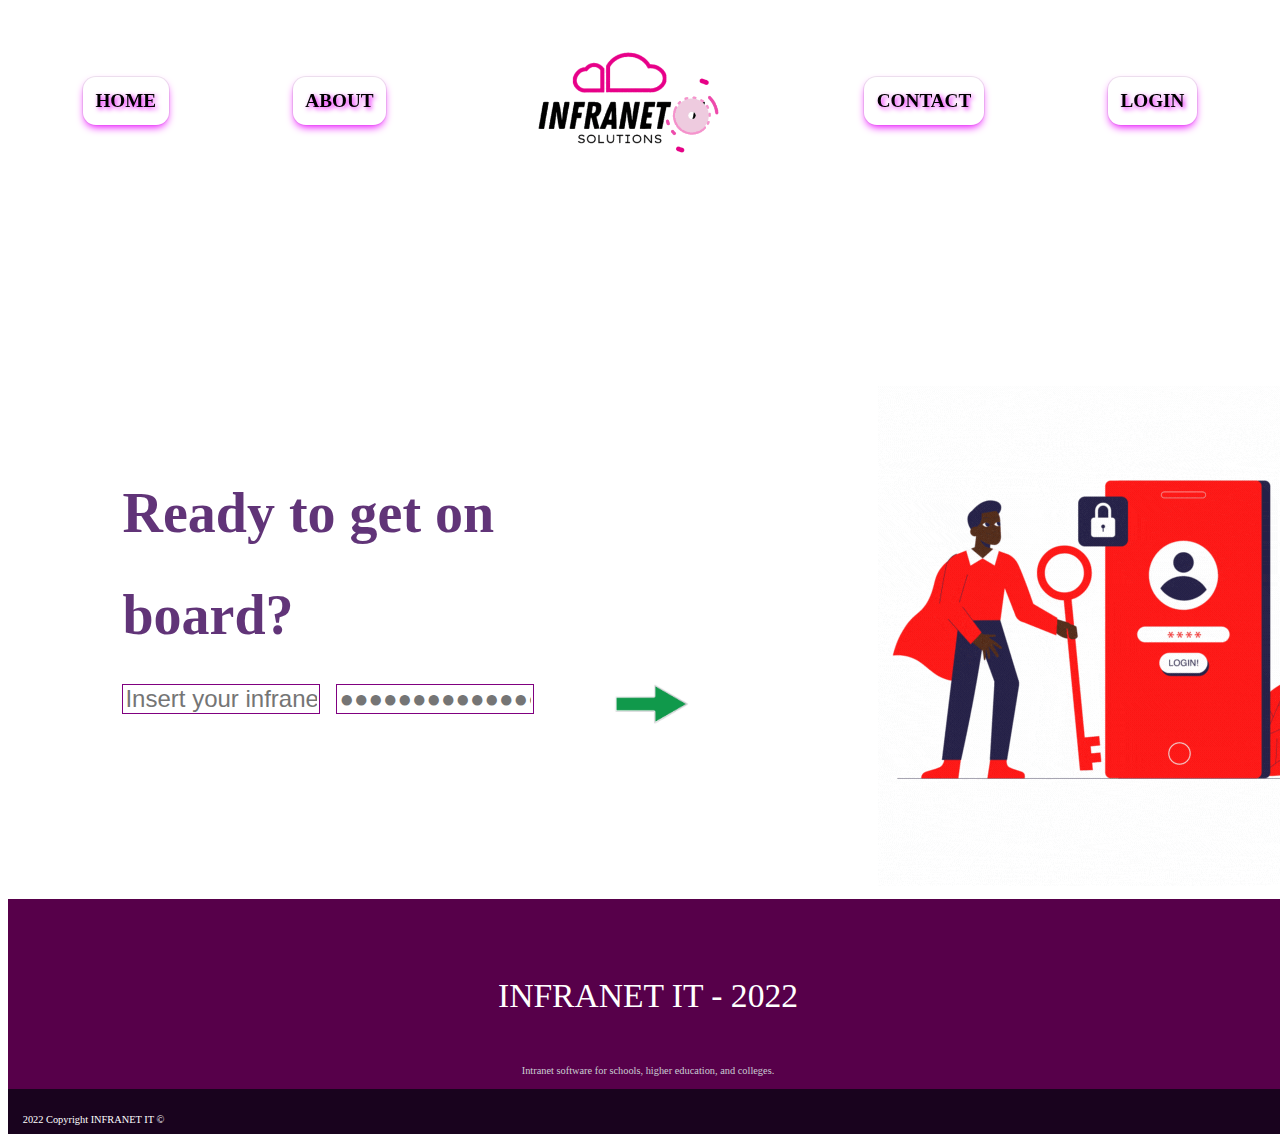
<file: Login/index.html>
<!DOCTYPE html>
<html lang="en">

    <head>
        <meta charset="UTF-8">
        <meta http-equiv="X-UA-Compatible" content="IE=edge">
        <meta name="viewport" content="width=device-width, initial-scale=1,
            minimum-scale=1, maximum-scale=1"/>
        <link rel="stylesheet" type="text/css" href="/stylesheet.css">
        <title>LOGIN</title>
    </head>

    <body>
        <div class="grid-container-login">
            <header class="navigation-menu-login">
                <div class="home"><a href="/index.html">HOME</a></div>
                <div class="about"><a href="/AboutUs/AboutUs.html">ABOUT</a></div>
                <img class="logo_infranet" src="/Resources/logo.gif"
                    alt="Infra-IT Solutions">
                <div class="contact"><a href="/ContactPage/index.html">CONTACT</a></div>
                <div class="login"><a href="/Login/index.html">LOGIN</a></div>
            </header>
        

            <div class="login-page">
                <form class="login-form" method="post">
                    <h1>Ready to get on</h1>
                    <h1>board?</h1>
                        <div class="input-boxes">
                            <input name="user" class="login-input" type="text" placeholder="Insert your infranet email"/>&nbsp;&nbsp;&nbsp;&nbsp;
                            <input name="password" class="login-input" type="password" placeholder="●●●●●●●●●●●●●●●●●●●●"/>
                            <input class="arrow" type="image" src="./Resources/arrow.png" alt="Submit Form"/>
                        </div>
                </form>
            </div>
            <img class="login-gif" src="/Login/Resources/login.gif" alt="It's time to log-in!">
        </div>
        <footer>
            <div class="footer-content">
                <h3>INFRANET IT - 2022</h3>
                <p>Intranet software for schools, higher education, and
                    colleges.</p>
            </div>
            <div class="footer-bottom">
                <p>2022 Copyright INFRANET IT &copy;<a href="#"></p>
            </div>
        </footer>
    </body>
</file>
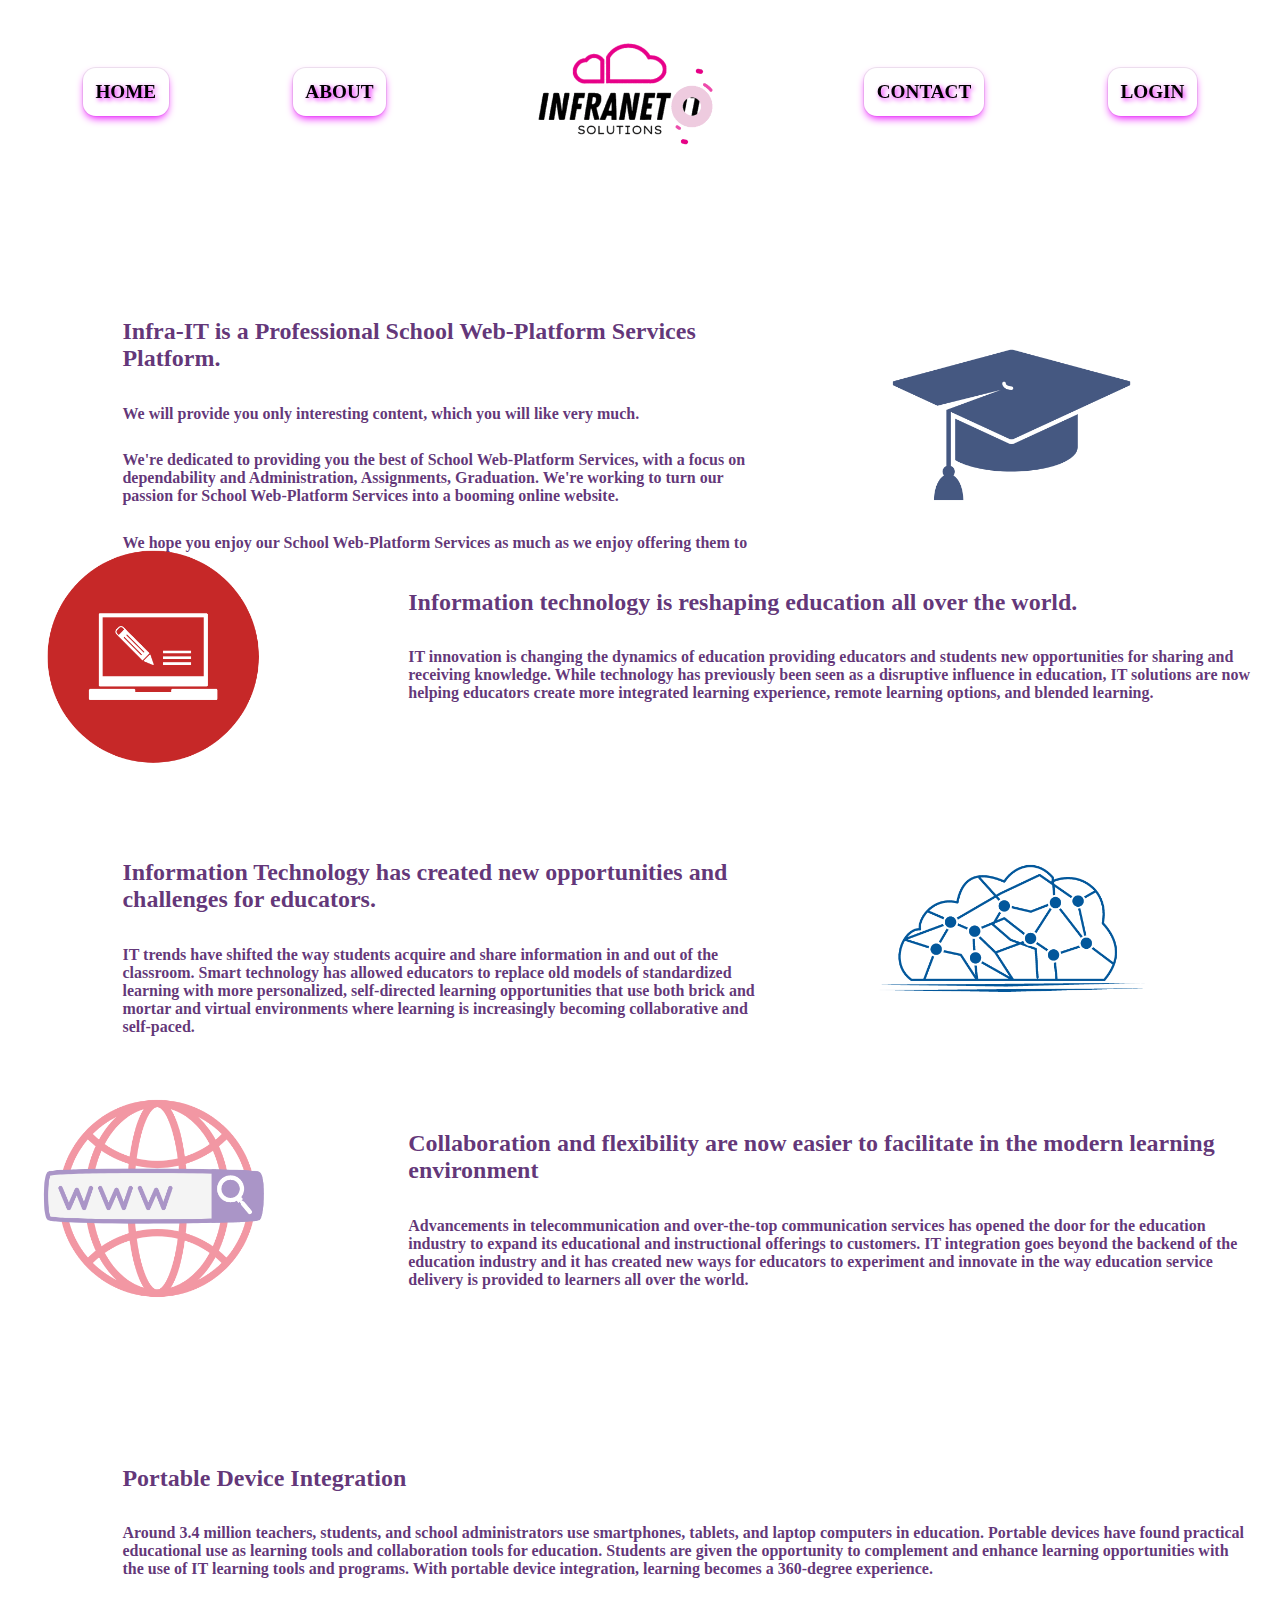
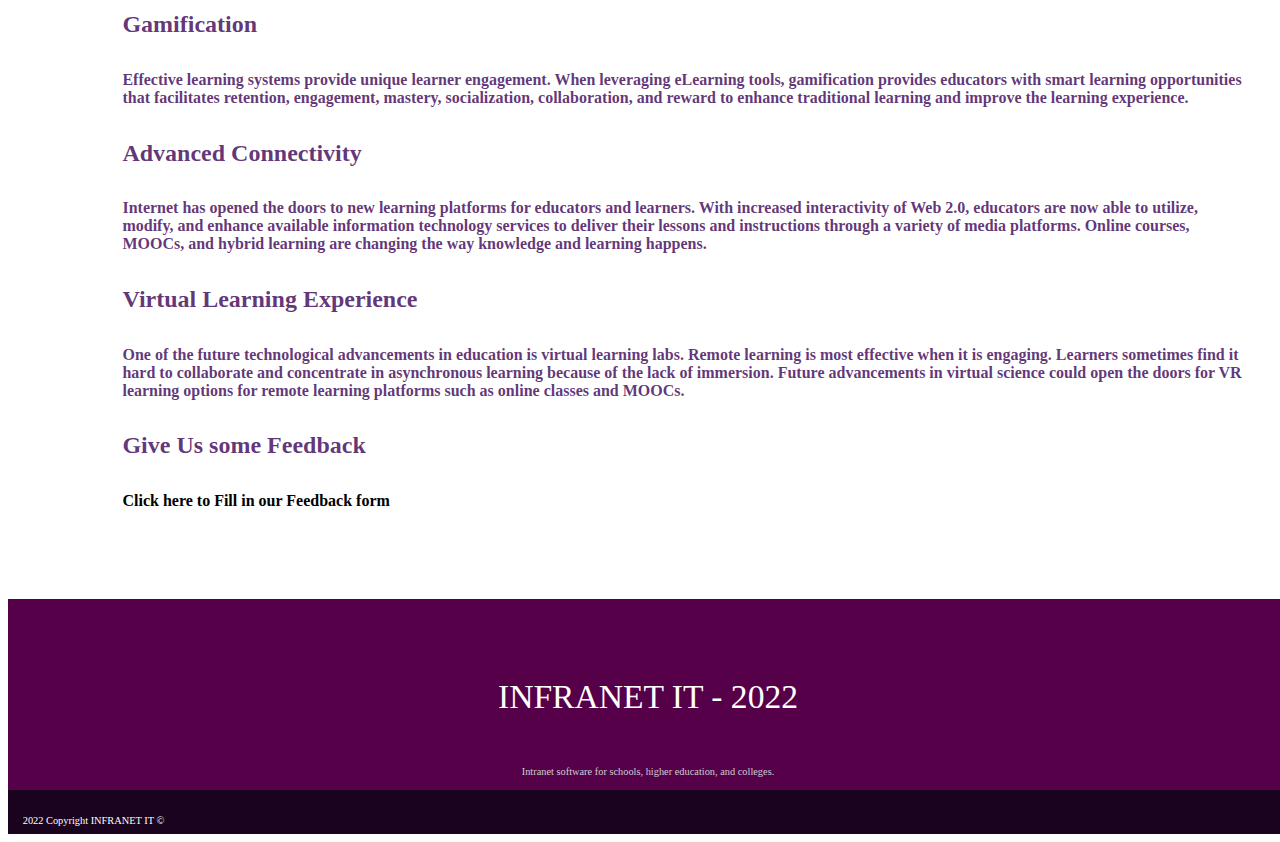
<file: AboutUs/AboutUs.html>
<!DOCTYPE html>
<html lang="en">
    <head>
        
        <meta charset="UTF-8">
        <meta http-equiv="X-UA-Compatible" content="IE=edge">
        <meta name="viewport" content="width=device-width, initial-scale=1.0,
        minimum-scale=1, maximum-scale=1">
        <link rel="stylesheet" type="text/css" href="/stylesheet.css">
        <title>ABOUT US</title>
    </head>
        
    <body>

        <div class="grid-container-AboutUs">
            <header class="navigation-menu-AboutUs">
                <div class="home"><a href="/index.html">HOME</a></div>
                <div class="about"><a href="/AboutUs/AboutUs.html">ABOUT</a></div>
                <img class="logo_infranet" href="/index.html" src="Resources/logo.gif"
                    alt="Infranet-IT Solutions">
                <div class="contact"><a href="/Login/index.html">CONTACT</a></div>
                <div class="login"><a href="/index.html">LOGIN</a></div>
            </header>

                <div class="leftBox">
                    <h2>Infra-IT is a Professional School Web-Platform Services Platform.</h2>
                        <p>We will provide you only interesting content, which you will like very much.</p>
                        <p>We're dedicated to providing you the best of School Web-Platform Services, with a focus on dependability and Administration, Assignments, Graduation.
                        We're working to turn our passion for School Web-Platform Services into a booming online website. </p>
                        <p>We hope you enjoy our School Web-Platform Services as much as we enjoy offering them to you.</p>
                </div>

                <div class="leftPictureBox">
                    <img class="graduationHat" src="Resources/hat.png">
                </div>

                <div class="rightBox">
                    <h2>Information technology is reshaping education all over the world.</h2> 
                        <p>IT innovation is changing the dynamics of education providing
                            educators and students new opportunities for sharing and receiving knowledge. 
                            While technology has previously been seen as a disruptive influence in education,
                            IT solutions are now helping educators create more integrated learning experience, remote learning options,
                            and blended learning.</p>
                </div>

                <div class="rightPictureBox">
                    <img class="assignmentPic" src="Resources/assignment.png">
                </div>

                <div class="leftBox-B">
                    <h2>Information Technology has created new opportunities and challenges for educators.</h2>
                        <p>IT trends have shifted the way students acquire and share information in and out of the classroom.
                            Smart technology has allowed educators to replace old models of standardized learning with more personalized, 
                            self-directed learning opportunities that use both brick and mortar and virtual environments where learning is 
                            increasingly becoming collaborative and self-paced.</p> 
                </div>

                <div class="leftPictureBox-B">
                    <img class="IT-img" src="Resources/IT.png">
                </div>

                <div class="rightBox-B">
                    <h2>Collaboration and flexibility are now easier to facilitate in the modern learning environment</h2>
                        <p>Advancements in telecommunication and over-the-top communication services has opened the door for the education industry 
                            to expand its educational and instructional offerings to customers. 
                            IT integration goes beyond the backend of the education industry and it has created new ways 
                            for educators to experiment and innovate in the way education service delivery is provided to learners all over the world.</p> 
                </div>

                <div class="rightPictureBox-B">
                    <img class="telecommunication-img" src="Resources/telecommunication.png">
                </div>

                <div class="centerBox">
                    <h2>Portable Device Integration</h2>
                            <p>Around 3.4 million teachers, students, and school administrators use smartphones, tablets, 
                                and laptop computers in education. Portable devices have found practical educational use as learning tools and collaboration tools
                                for education. Students are given the opportunity to complement and enhance learning opportunities with the use of IT learning tools and programs.
                                With portable device integration, learning becomes a 360-degree experience.</p>
                    <h2>Gamification</h2>
                            <p>Effective learning systems provide unique learner engagement. When leveraging eLearning tools, gamification provides educators with smart 
                                learning opportunities that facilitates retention, engagement, mastery, socialization, collaboration, and reward to enhance traditional learning 
                                and improve the learning experience.</p>
                    <h2>Advanced Connectivity</h2>
                            <p>Internet has opened the doors to new learning platforms for educators and learners. With increased interactivity of Web 2.0, educators are now able to
                                 utilize, modify, and enhance available information technology services to deliver their lessons and instructions through a variety of media platforms. 
                                 Online courses, MOOCs, and hybrid learning are changing the way knowledge and learning happens.</p>
                    <h2>Virtual Learning Experience</h2>
                            <p>One of the future technological advancements in education is virtual learning labs. Remote learning is most effective when it is engaging. Learners 
                                sometimes find it hard to collaborate and concentrate in asynchronous learning because of the lack of immersion. Future advancements in virtual science
                                 could open the doors for VR learning options for remote learning platforms such as online classes and MOOCs.
                    <h2>Give Us some Feedback</h2>
                            <p><a href="Forms.php">Click here to Fill in our Feedback form</a></p> 
                </div>
        </div>
        <footer>
            <div class="footer-content">
                <h3>INFRANET IT - 2022</h3>
                <p>Intranet software for schools, higher education, and
                    colleges.</p>
            </div>
            <div class="footer-bottom">
                <p>2022 Copyright INFRANET IT &copy;<a href="#"></p>
            </div>
        </footer>
    </body>
</html>
</file>
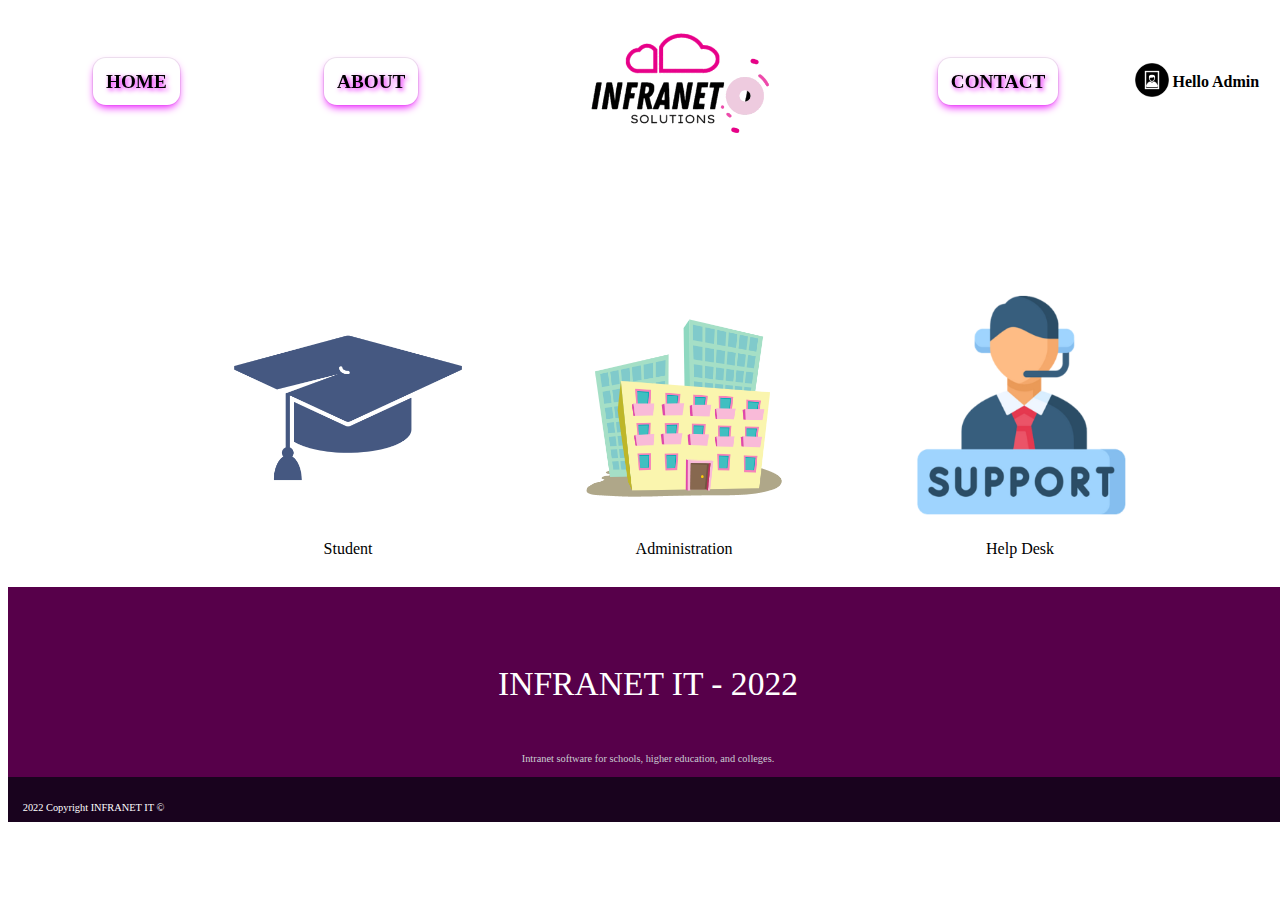
<file: studentandadministration/administration.html>
<!DOCTYPE html>
<html lang="en">

    <head>
        <meta charset="UTF-8">
        <meta http-equiv="X-UA-Compatible" content="IE=edge">
        <meta name="viewport" content="width=device-width, initial-scale=1,
            minimum-scale=1, maximum-scale=1"/>
        <link rel="stylesheet" type="text/css" href="../stylesheet.css">
        <title>HOME</title>
    </head>

    <body>
        <div class="grid-container-administration">
            <nav class="navigation-menu">
                <div class="home"><a href="/index.html">HOME</a></div>
                <div class="about"><a href="/AboutUs/AboutUs.html">ABOUT</a></div>
                <img class="logo_infranet" src="logo.gif""
                    alt="latervalue">
                <div class="contact"><a href="/ContactPage/index.html">CONTACT</a></div>
                <a href="administration.html">
                <img src="admin.png" alt="admin" style="width:42px;height:42px;">
                <div class=""><a href="./Login/index.html">Hello Admin</a></div>
            </nav>


            <div class="flex-container">
                
                <figure class="item">
                    <img src="student.png" alt="student">
                    <figcaption href="" class="caption">Student</figcaption>
                </figure>

                <figure class="item">
                    <img src="school.png" alt="school">
                    <figcaption href="" class="caption">Administration</figcaption>
                </figure>

                <figure class="item">
                    <img src="desk.png" alt="desk">
                    <figcaption href="" class="caption">Help Desk</figcaption>
                </figure>
            </div>
        </div>
        <footer>
            <div class="footer-content">
                <h3>INFRANET IT - 2022</h3>
                <p>Intranet software for schools, higher education, and
                    colleges.</p>
            </div>
            <div class="footer-bottom">
                <p>2022 Copyright INFRANET IT &copy;<a href="#"></p>
            </div>
        </footer>
</body>
</html>
</file>
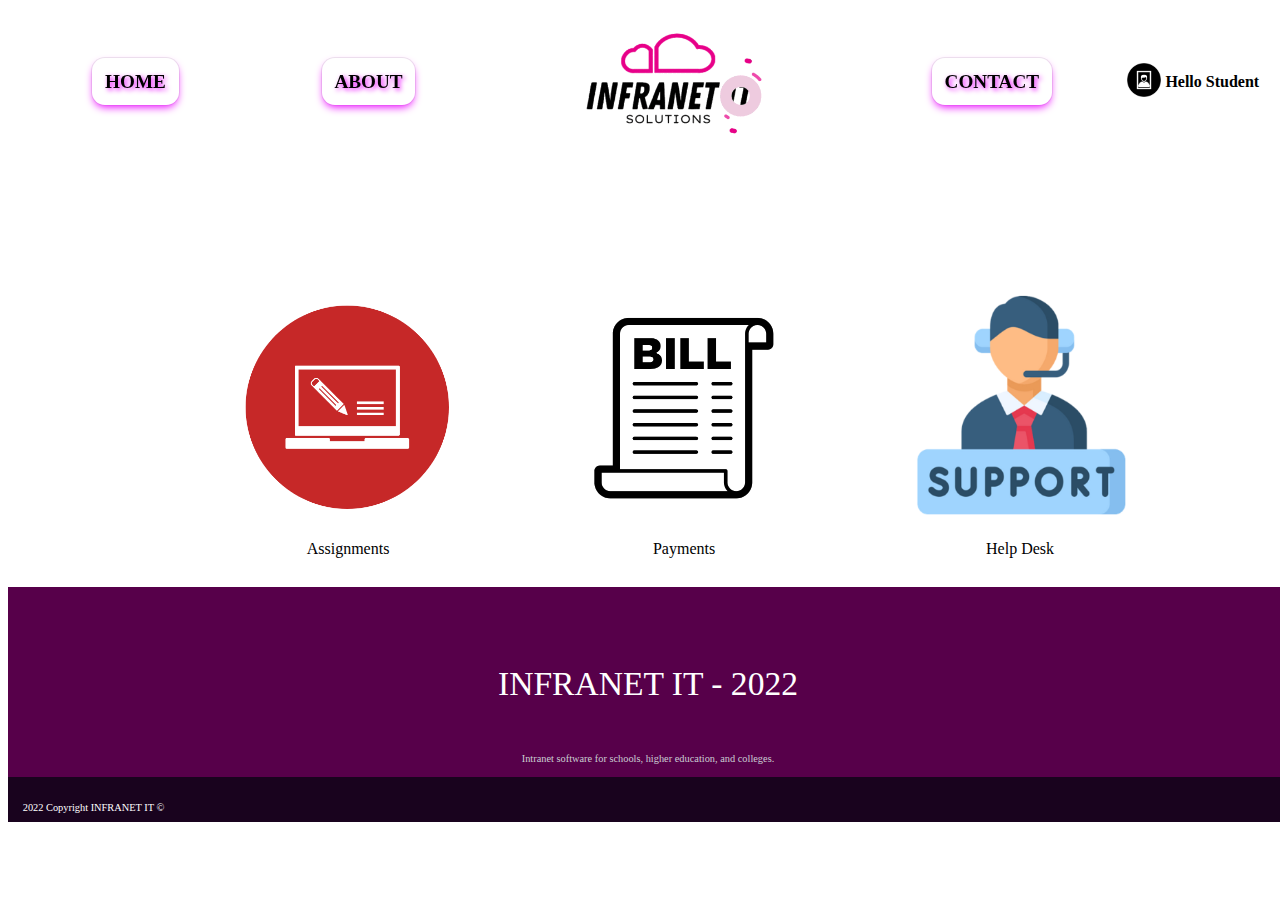
<file: studentandadministration/student.html>
<!DOCTYPE html>
<html lang="en">

    <head>
        <meta charset="UTF-8">
        <meta http-equiv="X-UA-Compatible" content="IE=edge">
        <meta name="viewport" content="width=device-width, initial-scale=1,
            minimum-scale=1, maximum-scale=1"/>
        <link rel="stylesheet" type="text/css" href="/stylesheet.css">
        <title>HOME</title>
    </head>

    <body>
        <div class="grid-container-student">
            <header class="navigation-menu-student">
                <div class="home"><a href="/index.html">HOME</a></div>
                <div class="about"><a href="/AboutUs/AboutUs.html">ABOUT</a></div>
                <img class="logo_infranet" src="logo.gif"
                    alt="Infra-IT Solutions">
                <div class="contact"><a href="/ContactPage/index.html">CONTACT</a></div>
                <a href="index.html">
                <img src="admin.png" alt="admin" style="width:42px;height:42px;">
                <div class=""><a href="./Login/index.html">Hello Student</a></div>
            </header>

            <div class="flex-container">
                
                <figure class="item">
                    <img src="assignment.png" alt="assignment">
                    <figcaption href="" class="caption">Assignments</figcaption>
                </figure>

                <figure class="item">
                    <img src="bill.png" alt="bill">
                    <figcaption href="" class="caption">Payments</figcaption>
                </figure>

                <figure class="item">
                    <img src="desk.png" alt="desk">
                    <figcaption href="" class="caption">Help Desk</figcaption>
                </figure>
            </div>
        </div>
        <footer>
            <div class="footer-content">
                <h3>INFRANET IT - 2022</h3>
                <p>Intranet software for schools, higher education, and
                    colleges.</p>
            </div>
            <div class="footer-bottom">
                <p>2022 Copyright INFRANET IT &copy;<a href="#"></p>
            </div>
        </footer>
    </body>
</html>
</file>
<file: stylesheet.css>
html {
  box-sizing: border-box;
  background-color: #fff;
}

a {
  text-decoration: none;
  color: black;
  font-weight: bold;
}

.grid-container {
  display: grid;
  padding: 1vw;
  grid-template-columns: repeat(13, 1fr);
  grid-template-rows: repeat(20, 1fr);
}

@media only screen and (max-width: 480px) {
  .grid-container {
    grid-template-columns: repeat(10, 1fr);
    grid-template-rows: repeat(20, 40vw);
  }
}

.logo_infranet {
  grid-column: 6 / 9;
  grid-row: 1;
  margin: auto;
  width: 100%;
  max-width: 18vw;
  height: auto;
}

@media only screen and (max-width: 480px) {
  .logo_infranet {
    max-width: 0vw;
  }
}

.navigation-menu {
  display: flex;
  grid-column: 1 / 14;
  grid-row: 1;
  justify-content: center;
  align-items: center;
}

@media only screen and (max-width: 480px) {
  .navigation-menu {
    margin-top: -18vw;
  }
}

.home,
.about,
.contact,
.login {
  margin: auto;
  text-shadow: 2px 2px 5px #ea00ff;
  font-size: 1.5vw;
  background-color: white;
  border-radius: 1vw;
  position: sticky;
  top: 1vw;
  size: 4vw;
  background-color: white;
  padding: 1vw;
  box-shadow: #ea00ff 0px 4px 8px -2px, rgba(0, 0, 0, 0.08) 0px 0px 0px 1px;
  border-radius: 1vw;
}

@media only screen and (max-width: 480px) {

  .home,
  .about,
  .contact,
  .login {
    font-size: 4.5vw;
  }
}

.home a:hover,
.about a:hover,
.contact a:hover,
.login a:hover {
  border-bottom: 3px solid #ea00ff;
}

.introduction-box-left {
  display: grid;
  grid-column: 2 / 10;
  grid-row: 2 / 5;
  font-family: Comic Sans MS, Comic Sans, cursive;
  font-weight: bold;
  font-size: 1.2vw;
  color: #390055cb;
  margin-top: 5vw;
  margin-left: -10%;
}

@media only screen and (max-width: 480px) {
  .introduction-box-left {
    grid-column: 2 / 9;
    font-size: 3.4vw;
    margin-top: -10vw;
  }
}

.introduction-text {
  grid-column: 1 / 9;
  grid-row: 1 / 5;
  font-size: 1.3em;
}

@media only screen and (max-width: 480px) {
  .introduction-text {
    grid-column: 1 / 7;
    grid-row: 1 / 6;
  }
}

.btn-1 {
  display: flex;
  grid-column: 2 / 3;
  grid-row: 4 / 5;
  margin: auto;
  border-radius: 0.8vw;
  background-color: purple;
  padding: 0.5vw;
  margin-top: -4vw;
}

@media only screen and (max-width: 480px) {
  .btn-1 {
    grid-column: 1 / 3;
    grid-row: 5;
    margin: auto;
    margin-top: -2vw;
  }
}

.btn-2 {
  display: flex;
  grid-column: 4 / 5;
  grid-row: 4 / 5;
  margin: auto;
  border-radius: 0.8vw;
  background-color: plum;
  padding: 0.5vw;
  margin-top: -4vw;
}

@media only screen and (max-width: 480px) {
  .btn-2 {
    display: flex;
    grid-column: 4 / 6;
    grid-row: 5;
    margin-top: -2vw;
  }
}

a.tooltip {
  font-size: 1.5vw;
  font-family: Comic Sans MS, Comic Sans, cursive;
  outline: none;
  color: white;
  -webkit-animation: blink 2.75s linear infinite;
  -moz-animation: blink 2.75s linear infinite;
  -ms-animation: blink 2.75s linear infinite;
  -o-animation: blink 2.75s linear infinite;
  animation: blink 2.75s linear infinite;
}

@media only screen and (max-width: 480px) {
  a.tooltip {
    font-size: 3.5vw;
  }
}

.introduction-box-right {
  display: grid;
  grid-column: 10 / 12;
  grid-row: 3 / 5;
}

@media only screen and (max-width: 480px) {
  .introduction-box-right {
    grid-column: 2;
  }
}

.introduction-animation {
  grid-column: 9 / 13;
  grid-row: 2 / 4;
}

@media only screen and (max-width: 480px) {
  .introduction-animation {
    margin-top: 100vw;
  }
}

.introduction-animation>img {
  width: 120vw;
  max-width: 200%;
  height: auto;
  margin-left: -10%;
  margin-top: -25%;
}

@media only screen and (max-width: 480px) {
  .introduction-animation>img {
    width: 150vw;
    max-width: 800%;
  }
}

@-webkit-keyframes blink {
  0% {
    opacity: 1;
  }

  50% {
    opacity: 1;
  }

  100% {
    opacity: 0;
  }
}

@-moz-keyframes blink {
  0% {
    opacity: 1;
  }

  50% {
    opacity: 1;
  }

  100% {
    opacity: 0;
  }
}

@keyframes blink {
  0% {
    opacity: 1;
  }

  50% {
    opacity: 1;
  }

  100% {
    opacity: 0;
  }
}

a.tooltip:hover {
  color: black;
  -webkit-animation: none;
  -moz-animation: none;
  animation: none;
}

.reviews-box {
  display: grid;
  grid-column: 2 / 13;
  grid-row: 5 / 8;
}

@media only screen and (max-width: 480px) {
  .reviews-box {
    visibility: hidden;
  }
}

.review-1,
.review-2,
.review-3 {
  padding: 0.8vw;
  font-family: Comic Sans MS, Comic Sans, cursive;
  font-weight: bold;
  margin: auto;
  box-shadow: #ea00ff 0px 4px 8px -2px, rgba(0, 0, 0, 0.08) 0px 0px 0px 1px;
  border-radius: 1vw;
}

.review-1 {
  grid-column: 1;
}

@media only screen and (max-width: 480px) {
  .review-1 {
    visibility: hidden;
  }
}

.review-2 {
  grid-column: 3;
}

@media only screen and (max-width: 480px) {
  .review-2 {
    visibility: hidden;
  }
}

.review-3 {
  grid-column: 7;

}

@media only screen and (max-width: 480px) {
  .review-3 {
    visibility: hidden;
  }
}

.review-1>img,
.review-2>img,
.review-3>img {
  display: flex;
  margin: auto;
  width: 100%;
  max-width: 7vw;
  height: auto;
}

.review-1>p,
.review-2>p,
.review-3>p {
  display: flex;
  justify-content: center;
}

.review-1>h2,
.review-2>h2,
.review-3>h2 {
  display: flex;
  justify-content: center;
}

.article-1 {
  display: grid;
  grid-column: 2 / 12;
  grid-row: 8 / 12;
  font-family: Comic Sans MS, Comic Sans, cursive;
  font-weight: bold;
  color: #390055cb;
}

@media only screen and (max-width: 480px) {
  .article-1 {
    grid-row: 6;
    padding: 0.8vw;
    margin-top: 40vw;
  }
}

.article-1>p {
  font-size: 1.7em;
}

@media only screen and (max-width: 480px) {
  .article-1>p {
    font-size: 0.7em;
  }
}

.article-1>img {
  grid-column: 2 / 8;
  grid-row: 1 / 5;
  width: 150%;
  max-width: 50vw;
  height: auto;
  margin: auto;
}

@media only screen and (max-width: 480px) {
  .article-1>img {
    grid-column: 1;
    grid-row: 1;
  }
}

.article-2 {
  display: grid;
  grid-column: 5 / 10;
  grid-row: 13;
  padding: 0.8vw;
  font-family: Comic Sans MS, Comic Sans, cursive;
  font-weight: bold;
  margin: auto;
  margin-top: -5vw;
  color: #390055cb;
  border-radius: 1vw;
  background-color: white;
}

@media only screen and (max-width: 480px) {
  .article-2 {
    grid-column: 2 / 10;
    grid-row: 13;
    margin-top: 15%;
  }
}

.article-2>p {
  grid-column: 1 / 5;
  grid-row: 2;
  margin: auto;
  color: #232323cb;
  text-align: center;
  font-size: 2vw;
}

@media only screen and (max-width: 480px) {
  .article-2>p {
    font-size: 4.5vw;
  }
}

.article-2>p {
  position: sticky;
  top: 1vw;
  background-color: white;
  border-radius: 3vw;
}

.mac-screen-img {
  grid-column: 2 / 13;
  grid-row: 13 / 18;
  width: 100%;
  max-width: 100vw;
  height: auto;
  margin: auto;
}

@media only screen and (max-width: 480px) {
  .mac-screen-img {
    grid-column: 1 / 11;
    grid-row: 12 / 18;

  }
}

.mobile-infranet {
  display: grid;
  grid-column: 2 / 13;
  grid-row: 16 / 20;
  font-family: Comic Sans MS, Comic Sans, cursive;
  font-weight: bold;
  font-size: 1.2vw;
  color: #390055cb;
  margin: auto;
  text-align: center;
}

@media only screen and (max-width: 480px) {
  .mobile-infranet {
    grid-column: 1 / 10;
    grid-row: 16;
  }
}

@media only screen and (max-width: 480px) {
  .mobile-infranet>p {
    visibility: hidden;
  }
}

.mobile-infranet>ul {
  position: relative;
  display: flex;
  flex-direction: row;
  gap: 70px;
  margin: auto;
}

@media only screen and (max-width: 480px) {
  .mobile-infranet>ul {
    flex-direction: column;
    gap: 40px;
  }
}

.mobile-infranet>ul li {
  list-style: none;
  position: relative;
}

.mobile-infranet>ul li a {
  position: relative;
  text-decoration: none;
  font-size: 1em;
  letter-spacing: 2px;
  color: transparent;
  -webkit-text-stroke: 1px var(--clr);
}

@media only screen and (max-width: 480px) {
  .mobile-infranet>ul li a {
    font-size: 4em;
  }
}

.mobile-infranet>ul li a::before {
  content: attr(data-text);
  position: absolute;
  color: var(--clr);
  width: 0px;
  overflow: hidden;
  transition: 1s;
  border-right: 8px solid var(--clr);
}

.mobile-infranet>ul li a:hover::before {
  width: 100%;
}

.infranet-text {
  --clr: #ea00ff;
}

.everywhere-text {
  --clr: #00ff2f;
}

.anywhere-text {
  --clr: #4800ff;
}

.anytime-text {
  --clr: #ff0000;
}

.supported {
  display: flex;
  grid-column: 2 / 13;
  grid-row: 18 / 22;
  justify-content: center;
  align-items: center;
}

@media only screen and (max-width: 480px) {
  .supported {
    grid-column: 2 / 10;
    grid-row: 19;
  }
}

.supported>img {
  grid-column: 2 / 3;
  grid-row: 2 / 6;
  width: 100%;
  max-width: 10vw;
  height: auto;
  margin: auto;
}

@media only screen and (max-width: 480px) {
  .supported>img {
    max-width: 12vw;
  }
}

.supported>h1 {
  grid-column: 3 / 4;
  grid-row: 4 / 5;
}

.shake-horizontal {
  animation: shake-horizontal 3s cubic-bezier(0.455, 0.030, 0.515, 0.955) infinite both;
}

@media only screen and (max-width: 480px) {
  .shake-horizontal {
    animation: shake-horizontal 12s cubic-bezier(0.455, 0.030, 0.515, 0.955) infinite both;
  }
}

.shake-horizontal-1 {
  animation: shake-horizontal 1s cubic-bezier(0.455, 0.030, 0.515, 0.955) infinite both;
}

@media only screen and (max-width: 480px) {
  .shake-horizontal-1 {
    animation: shake-horizontal 9s cubic-bezier(0.455, 0.030, 0.515, 0.955) infinite both;
  }
}

.shake-horizontal-2 {
  animation: shake-horizontal 2s cubic-bezier(0.455, 0.030, 0.515, 0.955) infinite both;
}

@media only screen and (max-width: 480px) {
  .shake-horizontal-2 {
    animation: shake-horizontal 6s cubic-bezier(0.455, 0.030, 0.515, 0.955) infinite both;
  }
}

.shake-horizontal-3 {
  animation: shake-horizontal 1.5s cubic-bezier(0.455, 0.030, 0.515, 0.955) infinite both;
}

@media only screen and (max-width: 480px) {
  .shake-horizontal-3 {
    animation: shake-horizontal 7s cubic-bezier(0.455, 0.030, 0.515, 0.955) infinite both;
  }
}

.shake-horizontal-4 {
  animation: shake-horizontal 2.5s cubic-bezier(0.455, 0.030, 0.515, 0.955) infinite both;
}

@media only screen and (max-width: 480px) {
  .shake-horizontal-4 {
    animation: shake-horizontal 6s cubic-bezier(0.455, 0.030, 0.515, 0.955) infinite both;
  }
}

.shake-horizontal-5 {
  animation: shake-horizontal 3.5s cubic-bezier(0.455, 0.030, 0.515, 0.955) infinite both;
}

@media only screen and (max-width: 480px) {
  .shake-horizontal-5 {
    animation: shake-horizontal 8s cubic-bezier(0.455, 0.030, 0.515, 0.955) infinite both;
  }
}

.shake-horizontal-6 {
  animation: shake-horizontal 4s cubic-bezier(0.455, 0.030, 0.515, 0.955) infinite both;
}

@media only screen and (max-width: 480px) {
  .shake-horizontal-6 {
    animation: shake-horizontal 12s cubic-bezier(0.455, 0.030, 0.515, 0.955) infinite both;
  }
}

@keyframes shake-horizontal {

  0%,
  100% {
    transform: translateX(0);
  }

  10%,
  30%,
  50%,
  70% {
    transform: translateX(-10px);
  }

  20%,
  40%,
  60% {
    transform: translateX(10px);
  }

  80% {
    transform: translateX(8px);
  }

  90% {
    transform: translateX(-8px);
  }
}

footer {
  bottom: 0;
  left: 0;
  right: 0;
  background: rgb(87, 0, 74);
  height: auto;
  width: 100vw;
  padding-top: 40px;
  color: #fff;
}

.footer-content {
  display: flex;
  align-items: center;
  justify-content: center;
  flex-direction: column;
  text-align: center;
}

.footer-content h3 {
  font-size: 2.1rem;
  font-weight: 500;
  text-transform: capitalize;
  line-height: 3rem;
}

.footer-content p {
  max-width: 28.93vw;
  margin: 0.57vw auto;
  line-height: 1.62vw;
  font-size: 0.81vw;
  color: #cacdd2;
}

.footer-bottom {
  background: rgb(25, 3, 30);
  padding: 1.15vw;
  padding-bottom: 2.31vw;
  text-align: center;
}

.footer-bottom p {
  float: left;
  font-size: 0.81vw;
  word-spacing: 0.11;
  text-transform: capitalize;
}

.footer-bottom p a {
  color: #44bae8;
  font-size: 0.92;
  text-decoration: none;
}


/* End index.html 

        start aboutUs.html */

.grid-container-AboutUs {
  display: grid;
  padding: 1vw;
  grid-template-columns: repeat(13, 1fr);
  grid-template-rows: repeat(8, 1fr);
}

.navigation-menu-AboutUs {
  display: flex;
  grid-column: 1 / 14;
  grid-row: 1;
  justify-content: center;
  align-items: center;
  margin-top: -10vw;
}

.graduationHat,
.assignmentPic,
.IT-img,
.telecommunication-img {
  margin: auto;
  width: 280%;
  max-width: 45vw;
  height: auto;
}

.leftBox>p,
.leftBox>h2,
.rightBox>p,
.rightBox>h2,
.leftBox-B>p,
.leftBox-B>h2,
.rightBox-B>p,
.rightBox-B>h2,
.centerBox>p,
.centerBox>h2 {
  display: flex;
  font-family: Comic Sans MS, Comic Sans, cursive;
  font-weight: bold;
  color: #390055cb;
  padding: 0.5vw;
}

.leftBox {
  grid-column: 2 / 9;
  grid-row: 2 / 5;
}

.leftPictureBox {
  grid-column: 10;
  grid-row: 2;
}


.rightBox {
  grid-column: 5 / 14;
  grid-row: 3;
}

.rightPictureBox {
  margin-top: -3vw;
  grid-column: 1;
  grid-row: 3;
}

.leftBox-B {
  grid-column: 2 / 9;
  grid-row: 4;
}

.leftPictureBox-B {
  margin-top: -3vw;
  grid-column: 10;
  grid-row: 4;
}

.rightBox-B {
  grid-column: 5 / 14;
  grid-row: 5;
}

.rightPictureBox-B {
  margin-top: -3vw;
  grid-column: 1;
  grid-row: 5;
}

.centerBox {
  margin-top: 5vw;
  grid-column: 2 / 14;
  grid-row: 6 / 9;
}



/* End aboutUs.html 

        start administration.html */


.grid-container-administration {
  display: grid;
  padding: 1vw;
  grid-template-columns: repeat(13, 1fr);
  grid-template-rows: repeat(2, 1fr);
}

@media only screen and (max-width: 480px) {
  .grid-container-administration {
    grid-template-columns: repeat(10, 1fr);
    grid-template-rows: repeat(3, 40vw);
  }
}

/* End administration.html 

        start student.html */


.grid-container-student {
  display: grid;
  padding: 1vw;
  grid-template-columns: repeat(13, 1fr);
  grid-template-rows: repeat(2, 1fr);
}

@media only screen and (max-width: 480px) {
  .grid-container-student {
    display: grid;
    padding: 1vw;
    grid-template-columns: repeat(13, 1fr);
    grid-template-rows: repeat(8, 1fr);
  }
}

.navigation-menu-student {
  display: flex;
  grid-column: 1 / 14;
  grid-row: 1;
  justify-content: center;
  align-items: center;
}

.flex-container {
  display: flex;
  grid-column: 2 / 10;
  grid-row: 3 / 5;
  margin-left: 5vw;
  margin-right: 5vw;
  justify-items: center;
}

@media only screen and (max-width: 480px) {
  .flex-container {
    display: flex;
    grid-column: 1 / 3;
    grid-row: 3 / 5;
    justify-items: center;
    margin-left: -5vw;
  }
}

figure.item {
  display: inline-block;
  vertical-align: top;
  text-align: center;
}

@media only screen and (max-width: 480px) {
  figure.item {
    vertical-align: middle;
  }
}

figure>img {
  width: 20vw;
  height: 20vw;
}

.caption {
  display: block;
}

@media only screen and (max-width: 480px) {
  .caption {
    display: block;
  }
}

/* End student.html 

        start login.html */


.grid-container-login {
  display: grid;
  padding: 1vw;
  grid-template-columns: repeat(13, 1fr);
  grid-template-rows: repeat(2, 1fr);
}

.navigation-menu-login {
  display: flex;
  grid-column: 1 / 14;
  grid-row: 1;
  justify-content: center;
  align-items: center;
  margin-top: -10vw;
}

.login-page {
  display: grid;
  grid-column: 2 / 10;
  grid-row: 2 / 6;
  padding: 0.5vw;
  margin-top: 10vw;
}

.login-form>h1 {
  display: flex;
  font-family: Comic Sans MS, Comic Sans, cursive;
  font-weight: bold;
  color: #390055cb;
  font-size: 3.5em;
}

.input-boxes {
  display: flex;
  grid-column: 2 / 10;
  grid-row: 2 / 6;

}

.login-input {
  outline: none;
  border: 1px solid purple;
  height: 2vw;
  width: 15vw;
  font-size: 1.5em;
}

.arrow {
  width: 10%;
  height: 5%;
  vertical-align: middle;
  padding-left: 80px;
}

.login-gif img {
  width: 150%;
  max-width: 40vw;
  height: auto;
  margin: auto;
}

.login-gif {
  grid-column: 10 / 12;
  grid-row: 2 / 4;
  margin-top: 6vw;
}

.grid-container-login {
  display: grid;
  padding: 1vw;
  grid-template-columns: repeat(13, 1fr);
  grid-template-rows: repeat(3, 1fr);
}

::placeholder {
  text-align: center;
}
</file>
